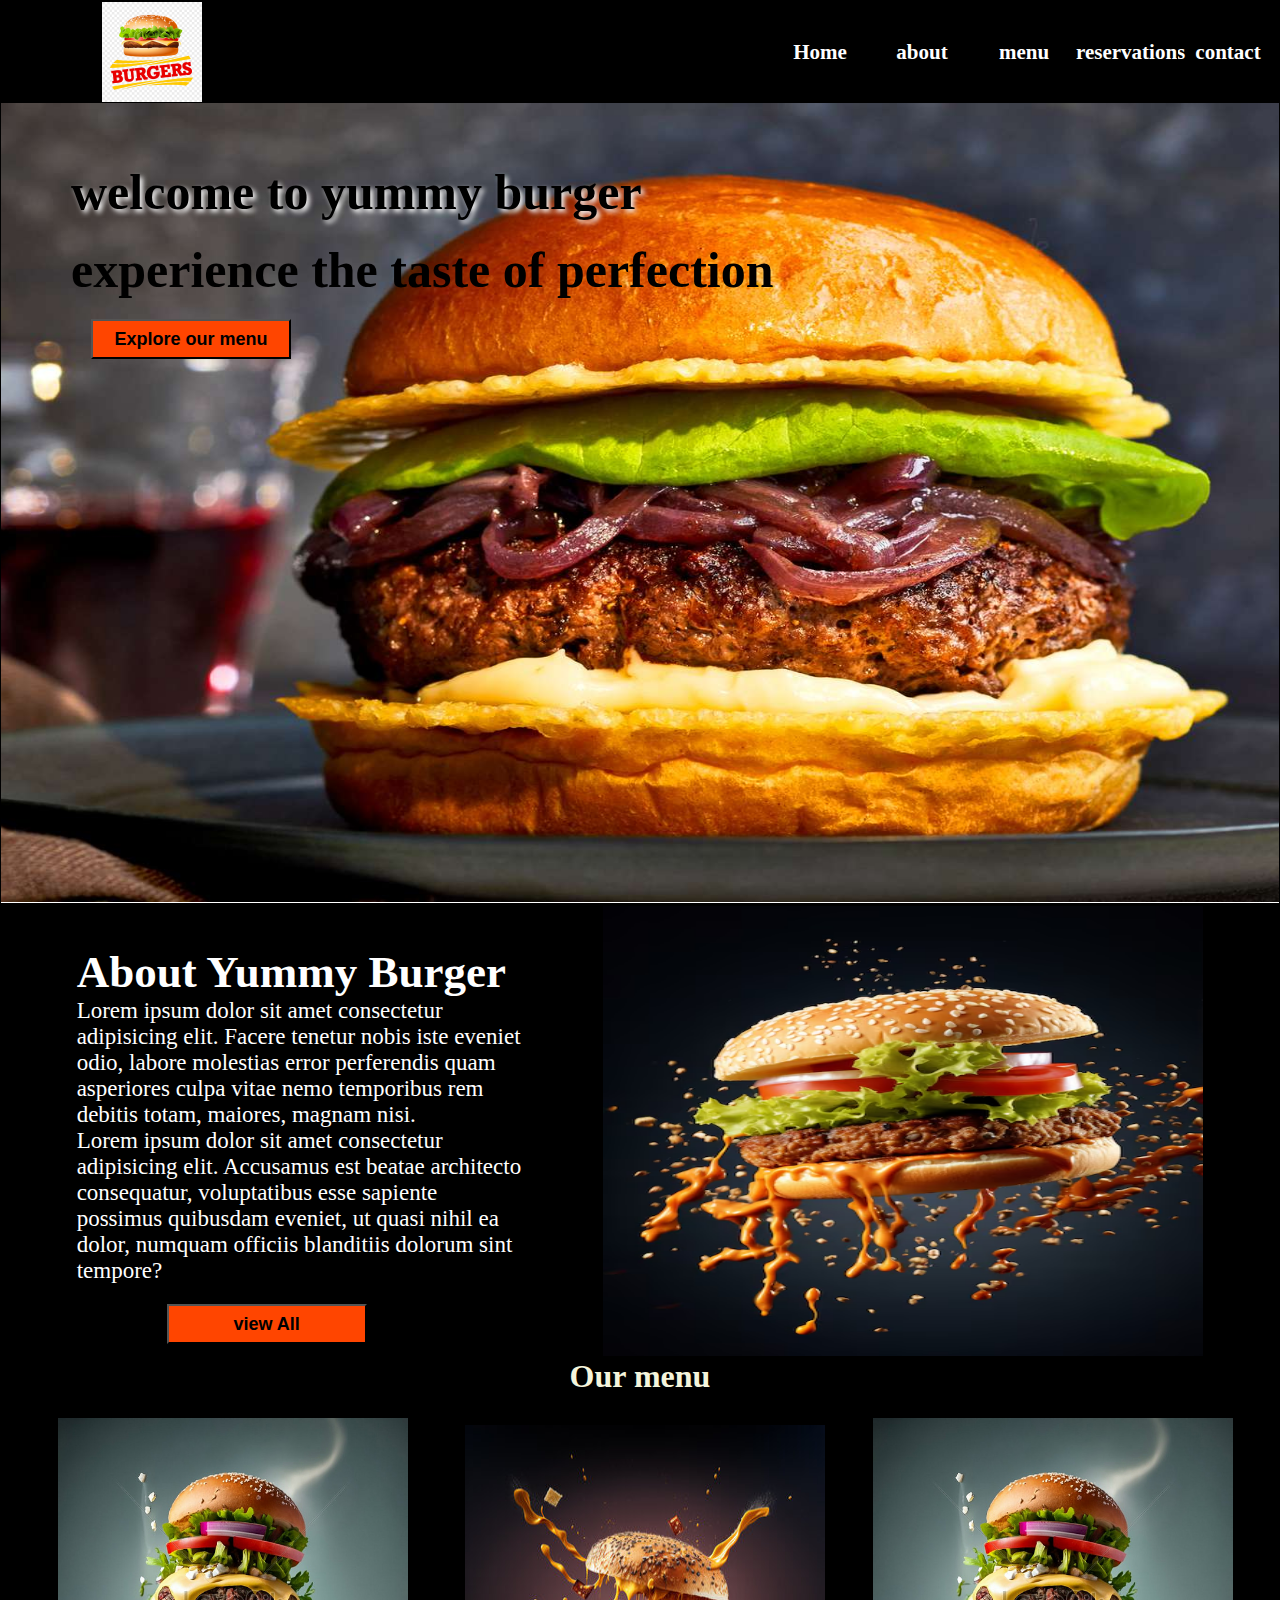
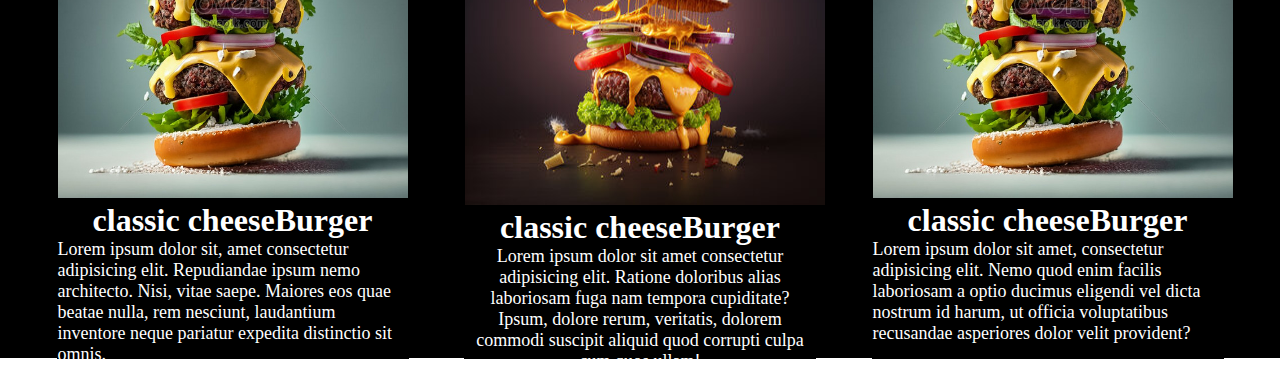
<file: index.html>
<!DOCTYPE html>
<html lang="en">
<head>
    <meta charset="UTF-8">
    <meta name="viewport" content="width=device-width, initial-scale=1.0">
    <title>burgerr</title>
    <link rel="stylesheet" href="style.css">
</head>
<body>
    <div class="out1">
        <div id="in1"><img src="burger.jpg" alt="" height="100px" width="100px"></div>
        <div id="in2"></div>
        <ul>
            <li><a href="">Home</a></li>
            <li><a href="">about</a></li>
            <li><a href="">menu</a></li>
             <li><a href="">reservations</a></li>
             <li><a href="contact.html">contact</a></li>        

        </ul>
    </div>
    <div class="out2">
        <h1 id="welcome">welcome to yummy burger</h1>
        <h3 id="taste">experience the taste of perfection</h3>
        <button id="menu">Explore our menu</button>
    </div>
    <div class="out3">
        <div id="in3">
            <h1 id="about">About Yummy Burger</h1>
            <p id="text1">Lorem ipsum dolor sit amet consectetur adipisicing elit. Facere tenetur nobis iste eveniet odio, labore molestias error perferendis quam asperiores culpa vitae nemo temporibus rem debitis totam, maiores, magnam nisi.</p>
            <p id="text1">Lorem ipsum dolor sit amet consectetur adipisicing elit. Accusamus est beatae architecto consequatur, voluptatibus esse sapiente possimus quibusdam eveniet, ut quasi nihil ea dolor, numquam officiis blanditiis dolorum sint tempore?</p>
            <button id="menu">view All</button>
        </div>
        <div id="in4">
            <img src="burg3.avif" alt="" width="600px" height="450px">
        </div>
    </div>
    <div class="out4">

        <div id="in5">
            <img src="burg4.jpg" alt=""width="350px" height="380px" id="img1">
            <h1 id="menu1">classic cheeseBurger</h1>
            <p id="menu2">Lorem ipsum dolor sit, amet consectetur adipisicing elit. Repudiandae ipsum nemo architecto. Nisi, vitae saepe. Maiores eos quae beatae nulla, rem nesciunt, laudantium inventore neque pariatur expedita distinctio sit omnis.</p>

        </div>
        <div id="in6">
            <center><h1 style="color: beige;">Our menu</h1><center>
            <img src="burg5.jpg" alt="" width="360px" height="380px" id="img2">
            <h1 id="menu1">classic cheeseBurger</h1>
            <p id="menu2">Lorem ipsum dolor sit amet consectetur adipisicing elit. Ratione doloribus alias laboriosam fuga nam tempora cupiditate? Ipsum, dolore rerum, veritatis, dolorem commodi suscipit aliquid quod corrupti culpa cum quos ullam!</p>
        </div>
        <div id="in7">
        <img src="burg4.jpg" alt="" width="360px" height="380px" id="img3">
        <h1 id="menu1">classic cheeseBurger</h1>
        <p id="menu2">Lorem ipsum dolor sit amet, consectetur adipisicing elit. Nemo quod enim facilis laboriosam a optio ducimus eligendi vel dicta nostrum id harum, ut officia voluptatibus recusandae asperiores dolor velit provident?</p> 
    </div>
</div>
    </body>
</html>
</file>
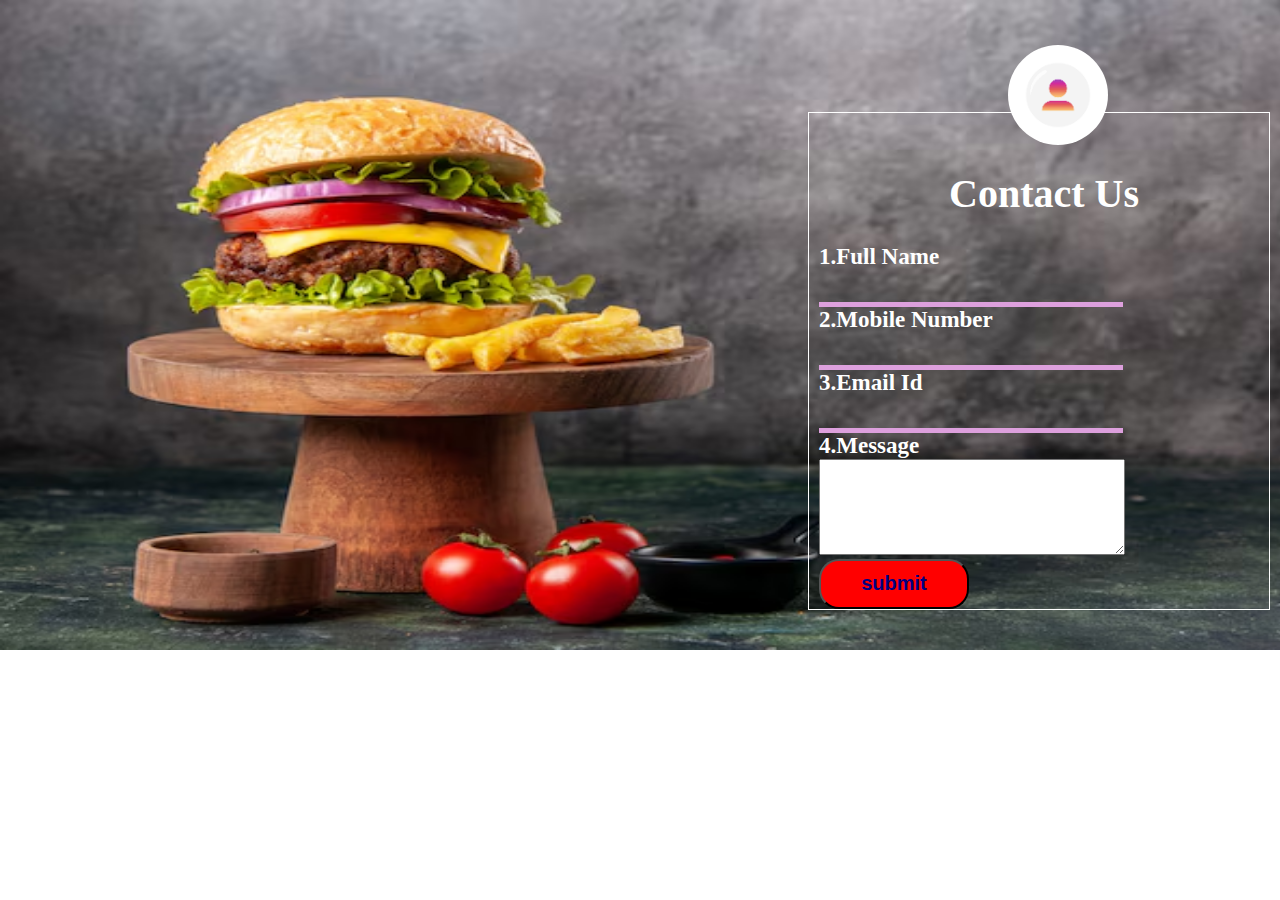
<file: contact.html>
<!DOCTYPE html>
<html lang="en">
<head>
    <meta charset="UTF-8">
    <meta name="viewport" content="width=device-width, initial-scale=1.0">
    <title>Contact Us</title>
    <link rel="stylesheet" href="contact.css">
</head>
<body>
    <img src="avatar.jpg" alt="" height="100px" width="100px" id="avatar">
    <form action="">
        <h1>Contact Us</h1>
        <label for="">1.Full Name</label><br>
        <input type="text"><br>
        <label for="">2.Mobile Number</label><br>
        <input type="tel"><br>
        <label for="">3.Email Id</label><br>
        <input type="email"><br>
        <label for="">4.Message</label><br>
        <textarea name="" id="" cols="30" rows="10"></textarea><br>
        <button>submit</button>

    </form>
</body>
</html>
</file>
<file: style.css>
*{
    margin: 0px;
    padding: 0px;
}
.out1{
    border: solid 1px;
    height: 100px;
    display: flex;
    justify-content: space-between;
    background-color: black;
}
#in1,#in2{
    border: solid 1px;
    height: 100px;
}
#in1{
    width: 100px;
        margin-left: 100px;
}
#in2{
 
    width: 550px;
    height: 85px;
    margin-left: 10px;
}
ul{
    list-style: none;
}
ul li{
    border: solid 1px;
    height: 80px;
    width: 100px;
    float: left;
    text-align: center;
    line-height: 100px;
}
ul li a{
    font-size: 21px;
    text-decoration: none;
    font-weight: bold;
    color: white;
}
ul li a:hover{
    color: orangered;
    font-size: 23px;
}
.out2{
    border: solid 1px;
    height: 800px;
    background-image: url(burg2.jpg);
    background-repeat: no-repeat;
    background-size: 1400px 799px;
}
#welcome{
    color: black;
    font-size: 50px;
    margin-left: 70px;
    margin-top: 60px;
    text-shadow: 3px 3px 5px whitesmoke;
}
#taste{
    color: black;
    font-size: 50px;
    margin-left: 70px;
    margin-top: 20px;
}
#menu{
    margin-left: 90px;
    margin-top: 20px;
    height: 40px;
    width: 200px;
    background-color: orangered;
    color: black;
    font-size: 18px;
    font-weight: bold;
}
#menu:hover{
    background-color:gold ;
}
.out3{
    border: solid 1px;
    height: 450px;
    display: flex;
    justify-content: space-evenly;
    background-color: black;
}
#in3,#in4{
    border: solid 1px;
    height: 450px;
}
#in3{
    width: 450px;
}
#in4{
    width: 600px;
}
#about{
    font-size: 45px;
    margin-top: 40px;
    color: white;
}
#text1{
    font-size: 23px;
    color: white;
}
.out4{
    border: solid 1px;
    height: 600px;
    display: flex;
    justify-content: space-evenly;
    background-color: black;
}
#in5,#in6,#in7{
    border: solid 1px;
    height: 600px;
    width: 350px;
}
#img1,#img3{
    margin-top: 60px;
}
#img2{
    margin-top: 30px;
}
#menu1{
    color: white;
    text-align: center;
}
#menu2{
    color: white;
    font-size: 18px;
}
</file>
<file: contact.css>
form{
    border: solid 1px white;
    width: 450px;
    padding-left: 10px;
    margin-left: 800px;
    padding-top: 30px;
}
body{
    background-image: url(bug6.jpg);
    background-repeat: no-repeat;
    background-size: 1350px 650px;
}
label{
    color: white;
    font-size: 23px;
    font-weight: bold;
}
h1{
    color: white;
    font-size: 40px;
    text-align: center;
}
input{
    height: 30px;
    width: 300px;
    background: none;
    outline: none;
    border: none;
    border-bottom-style: solid;
    border-bottom-color: plum;
    border-bottom-width: 5px;
    color:black;
    font-size: 20px;
}
textarea{
    width: 300px;
    height: 90px;
}
button{
    height: 50px;
    width: 150px;
    background-color: red;
    color: navy;
    font-size: 20px;
    font-weight: bold;
    border-radius: 20px;
}
#avatar{
    border-radius: 50%;
    position: relative;
    left: 1000px;
    top: 37px;
}
</file>
